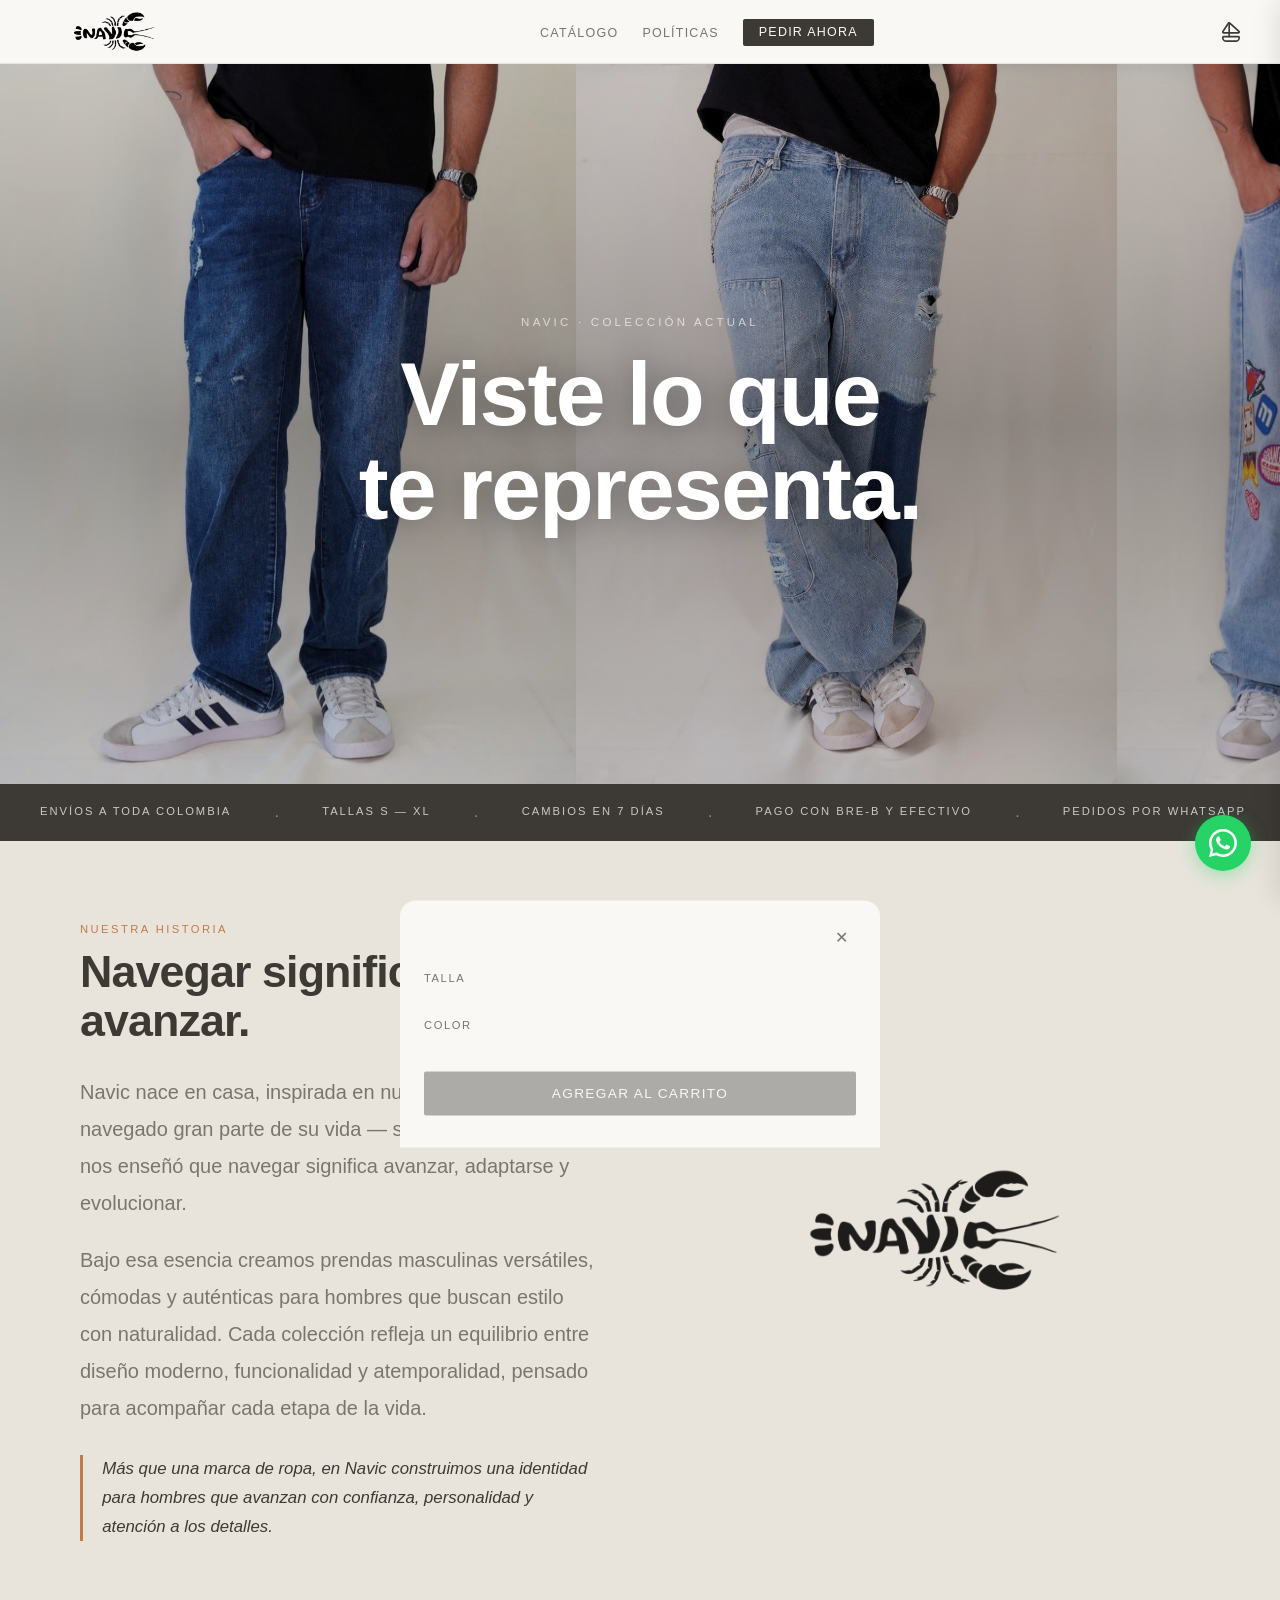
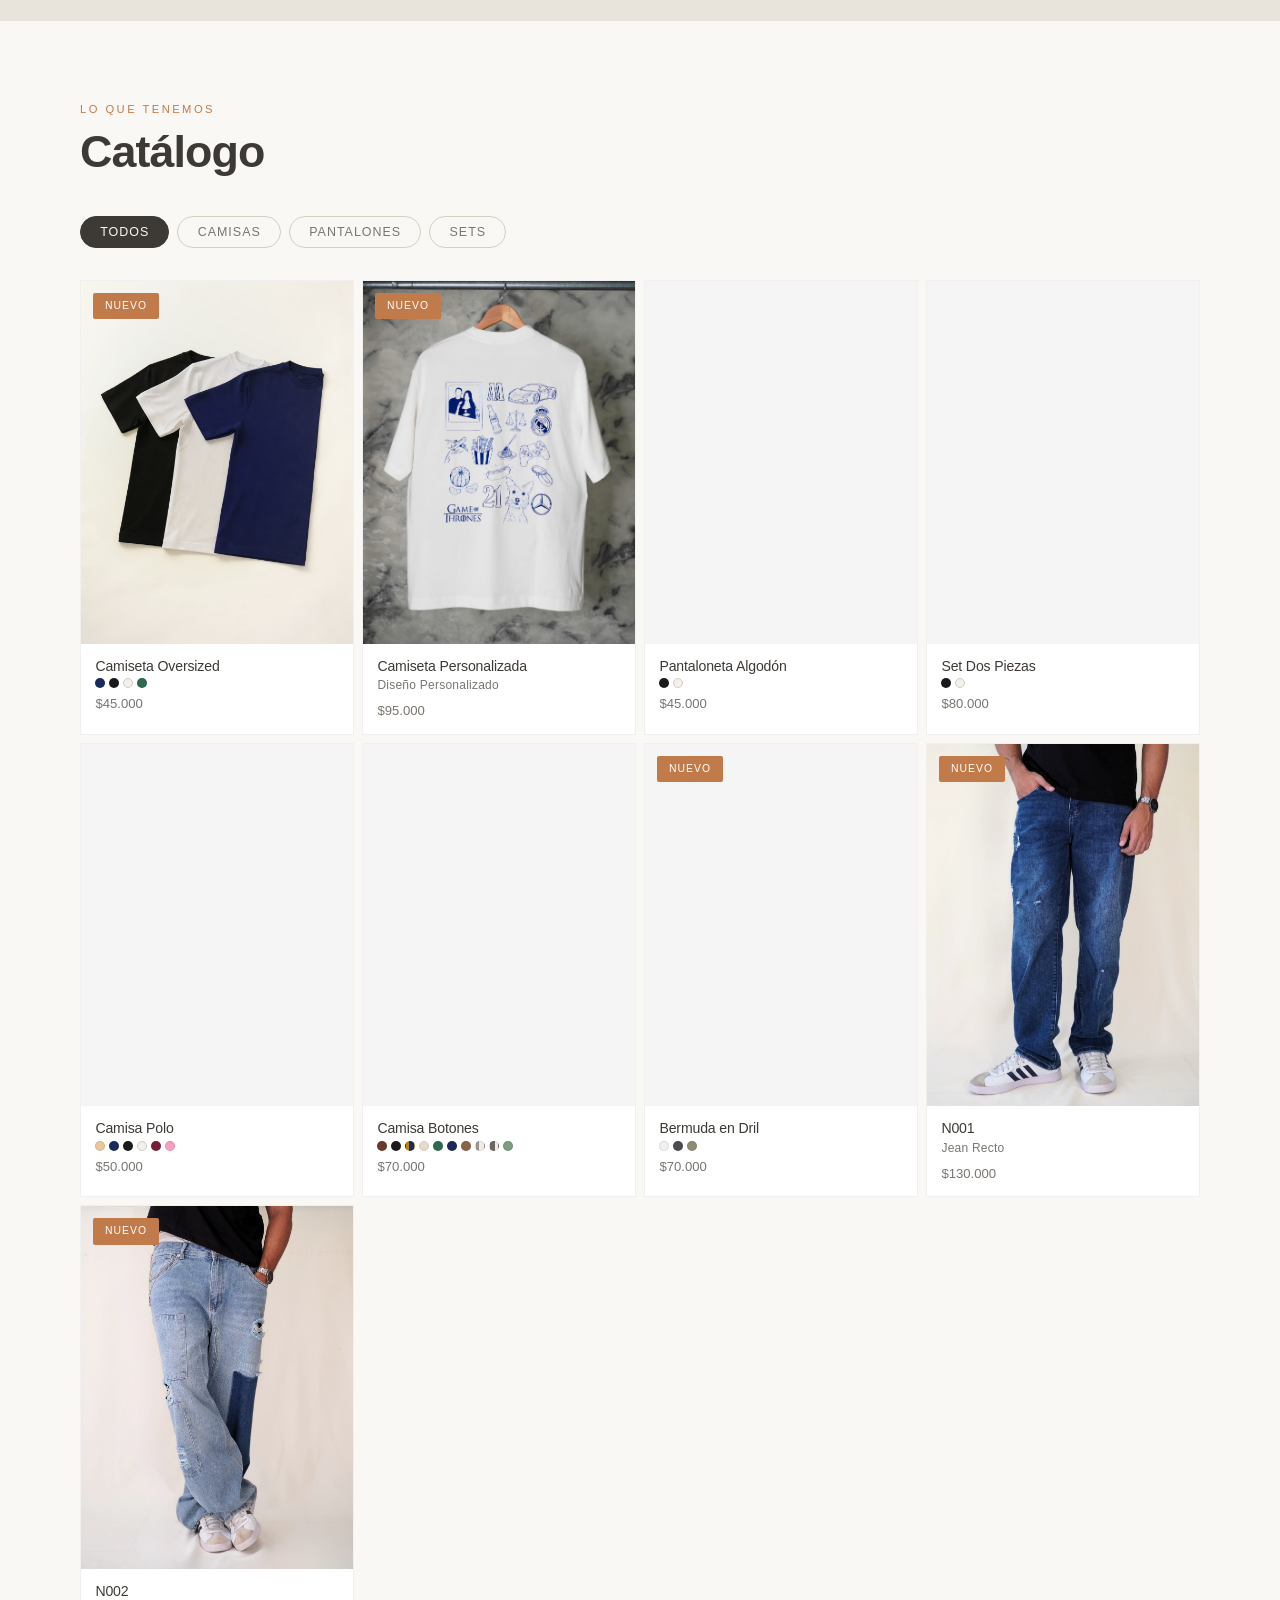
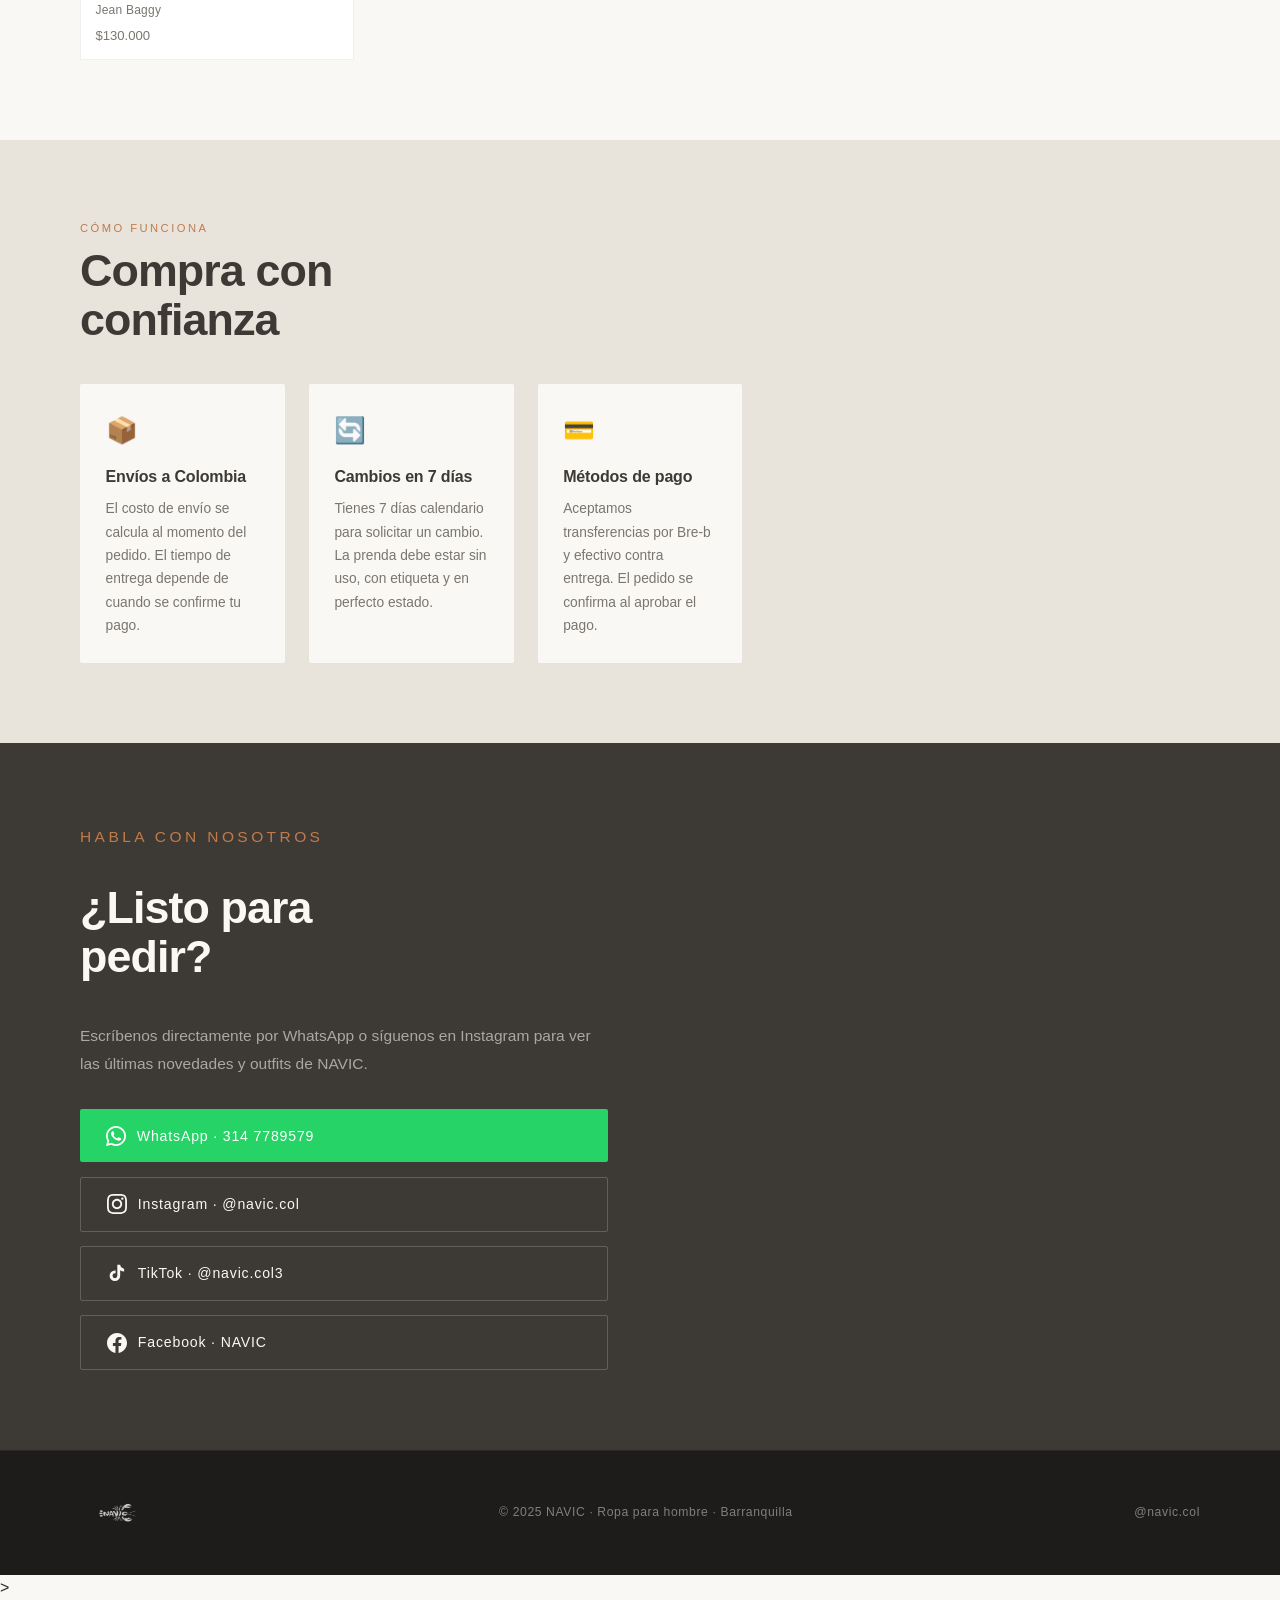
<file: index.html>
<!DOCTYPE html>
<html lang="es">
<!DOCTYPE html>
<html lang="es">
<head>
  <meta charset="UTF-8" />
  <meta name="viewport" content="width=device-width, initial-scale=1.0" />
  <meta name="description" content="NAVIC — Ropa para hombre. Camisetas, camisas, pantalonetas y más. Barranquilla, Colombia." />
  <title>NAVIC</title>
  <link rel="stylesheet" href="css/styles.css" />
</head>
<body>

<!-- NAV -->
<nav>
  <a href="#inicio" class="nav-logo">
    <img src="img/logob.png" alt="NAVIC" class="nav-logo-img">
  </a>
  <ul class="nav-links">
    <li><a href="#catalogo">Catálogo</a></li>
    <li><a href="#politicas">Políticas</a></li>
    <li><a href="#contacto" class="nav-cta">Pedir ahora</a></li>
  </ul>
  <div class="nav-right">
    <button class="cart-btn-open cart-icon-btn" aria-label="Ver carrito">
      <svg xmlns="http://www.w3.org/2000/svg" width="22" height="22" viewBox="0 0 24 24" fill="none" stroke="currentColor" stroke-width="1.8" stroke-linecap="round" stroke-linejoin="round"><path d="M10 2v15"/><path d="M7 22a4 4 0 0 1-4-4 1 1 0 0 1 1-1h16a1 1 0 0 1 1 1 4 4 0 0 1-4 4z"/><path d="M9.159 2.46a1 1 0 0 1 1.521-.193l9.977 8.98A1 1 0 0 1 20 13H4a1 1 0 0 1-.824-1.567z"/></svg>
      <span class="cart-badge" style="display:none;">0</span>
    </button>
    <button class="hamburger" id="hamburger" aria-label="Menú" aria-expanded="false">
      <span></span><span></span><span></span>
    </button>
  </div>
</nav>

<!-- Overlay oscuro detrás del drawer -->
<div class="drawer-overlay" id="drawerOverlay"></div>

<!-- Drawer lateral -->
<aside class="drawer" id="drawer" aria-label="Menú móvil">
  <div class="drawer-header">
    <img src="img/logob.png" alt="NAVIC" class="drawer-logo">
    <button class="drawer-close" id="drawerClose" aria-label="Cerrar menú">✕</button>
  </div>
  <nav class="drawer-nav">
    <a href="#catalogo">Catálogo</a>
    <a href="#politicas">Políticas de compra</a>
    <a href="#contacto">Contacto</a>
    <a href="https://wa.me/573147789579?text=Hola%2C%20NAVIC.%20%F0%9F%90%8B%20Estoy%20interesado%20en%20una%20prenda.%C2%BFPodr%C3%ADan%20darme%20informaci%C3%B3n%20sobre%20la%20disponibilidad%3F" target="_blank" rel="noopener">📱 WhatsApp</a>
    <a href="https://instagram.com/navic.col" target="_blank" rel="noopener">📸 @navic.col</a>
  </nav>
</aside>

<!-- Overlay carrito -->
<div class="cart-overlay" id="cartOverlay"></div>

<!-- Panel carrito -->
<aside class="cart-panel" id="cartPanel">
  <div class="cart-header">
    <span class="cart-title">Tu pedido <span class="cart-count">0</span></span>
    <button class="cart-close" id="cartClose" aria-label="Cerrar carrito">✕</button>
  </div>
  <div class="cart-items" id="cartItems"></div>
  <div class="cart-empty" id="cartEmpty">
    <svg xmlns="http://www.w3.org/2000/svg" width="48" height="48" fill="none" viewBox="0 0 24 24" stroke="currentColor" stroke-width="1.2" opacity=".3"><path stroke-linecap="round" stroke-linejoin="round" d="M6 2 3 6v14a2 2 0 0 0 2 2h14a2 2 0 0 0 2-2V6l-3-4z"/><line x1="3" y1="6" x2="21" y2="6" stroke-linecap="round"/><path stroke-linecap="round" stroke-linejoin="round" d="M16 10a4 4 0 0 1-8 0"/></svg>
    <p>Tu carrito está vacío</p>
  </div>
  <div class="cart-footer" id="cartFooter" style="display:none;">
    <a id="cartWhatsapp" class="btn-wapp-big" href="#">
      <svg xmlns="http://www.w3.org/2000/svg" viewBox="0 0 24 24" fill="currentColor" style="width:20px;height:20px;flex-shrink:0"><path d="M17.472 14.382c-.297-.149-1.758-.867-2.03-.967-.273-.099-.471-.148-.67.15-.197.297-.767.966-.94 1.164-.173.199-.347.223-.644.075-.297-.15-1.255-.463-2.39-1.475-.883-.788-1.48-1.761-1.653-2.059-.173-.297-.018-.458.13-.606.134-.133.298-.347.446-.52.149-.174.198-.298.298-.497.099-.198.05-.371-.025-.52-.075-.149-.669-1.612-.916-2.207-.242-.579-.487-.5-.669-.51-.173-.008-.371-.01-.57-.01-.198 0-.52.074-.792.372-.272.297-1.04 1.016-1.04 2.479 0 1.462 1.065 2.875 1.213 3.074.149.198 2.096 3.2 5.077 4.487.709.306 1.262.489 1.694.625.712.227 1.36.195 1.871.118.571-.085 1.758-.719 2.006-1.413.248-.694.248-1.289.173-1.413-.074-.124-.272-.198-.57-.347z"/><path d="M12 0C5.373 0 0 5.373 0 12c0 2.136.558 4.136 1.535 5.874L0 24l6.295-1.49A11.945 11.945 0 0 0 12 24c6.627 0 12-5.373 12-12S18.627 0 12 0zm0 21.818a9.791 9.791 0 0 1-5.031-1.384l-.361-.214-3.741.885.923-3.641-.235-.374A9.798 9.798 0 0 1 2.182 12c0-5.418 4.4-9.818 9.818-9.818s9.818 4.4 9.818 9.818-4.4 9.818-9.818 9.818z"/></svg>
      Enviar pedido por WhatsApp
    </a>
  </div>
</aside>

<!-- Overlay modal -->
<div class="modal-overlay" id="modalOverlay"></div>

<!-- Modal selección talla y color -->
<div class="product-modal" id="productModal">
  <div class="modal-header">
    <h3 class="modal-name" id="modalName"></h3>
    <button class="modal-close" id="modalClose" aria-label="Cerrar">✕</button>
  </div>
  <p class="modal-price" id="modalPrice"></p>
  <div class="modal-section">
    <p class="modal-label">Talla</p>
    <div class="size-options" id="modalSizes"></div>
  </div>
  <div class="modal-section">
    <p class="modal-label">Color</p>
    <div class="color-options" id="modalColors"></div>
  </div>
  <button class="modal-add-btn" id="modalAddBtn" disabled>
    Agregar al carrito
  </button>
</div>

<!-- Feedback toast -->
<div class="cart-feedback" id="cartFeedback">✓ Producto agregado al carrito</div>


<!-- ── HERO CAROUSEL ── -->
<section class="hero-carousel" id="inicio">
  <div class="carousel-track">
    <img src="img/jeans/recto/recto.jpg" alt="Jean Recto NAVIC" loading="eager">
    <img src="img/jeans/baggy/baggy.jpg" alt="Jean Baggy NAVIC" loading="lazy">
    <img src="img/jeans/parches1/parches1-1.jpg" alt="Jean Baggy con Parches NAVIC" loading="lazy">
    <img src="img/jeans/parches2/parches2-1.jpg" alt="Jean Baggy con Parches 2 NAVIC" loading="lazy">
    <!-- duplicados para scroll infinito -->
    <img src="img/jeans/recto/recto.jpg" alt="" aria-hidden="true" loading="lazy">
    <img src="img/jeans/baggy/baggy.jpg" alt="" aria-hidden="true" loading="lazy">
    <img src="img/jeans/parches1/parches1-1.jpg" alt="" aria-hidden="true" loading="lazy">
    <img src="img/jeans/parches2/parches2-1.jpg" alt="" aria-hidden="true" loading="lazy">
  </div>

  <!-- Overlay con frase -->
  <div class="carousel-overlay">
    <p class="carousel-label">NAVIC · Colección actual</p>
    <h1 class="carousel-phrase">Viste lo que<br/>te representa.</h1>
  </div>
</section>


<!-- ── STRIP ── -->
<div class="strip" aria-hidden="true">
  <div class="strip-track">
    <span class="strip-item">Envíos a toda Colombia</span><span class="strip-dot">·</span>
    <span class="strip-item">Tallas S — XL</span><span class="strip-dot">·</span>
    <span class="strip-item">Cambios en 7 días</span><span class="strip-dot">·</span>
    <span class="strip-item">Pago con Bre-b y efectivo</span><span class="strip-dot">·</span>
    <span class="strip-item">Pedidos por WhatsApp</span><span class="strip-dot">·</span>
    <span class="strip-item">@navic.col en Instagram</span><span class="strip-dot">·</span>
    <span class="strip-item">Envíos a toda Colombia</span><span class="strip-dot">·</span>
    <span class="strip-item">Tallas S — XL</span><span class="strip-dot">·</span>
    <span class="strip-item">Cambios en 7 días</span><span class="strip-dot">·</span>
    <span class="strip-item">Pago con Bre-b y efectivo</span><span class="strip-dot">·</span>
    <span class="strip-item">Pedidos por WhatsApp</span><span class="strip-dot">·</span>
    <span class="strip-item">@navic.col en Instagram</span><span class="strip-dot">·</span>
  </div>
</div>

<!-- ── SOBRE NOSOTROS ── -->
<section class="section about-section" id="nosotros">
  <div class="about-grid">

    <div class="about-text fade-up">
      <p class="section-label">Nuestra historia</p>
      <h2 class="section-title about-title">Navegar significa<br/>avanzar.</h2>
      <p class="about-body">
        Navic nace en casa, inspirada en nuestro padre que ha navegado gran parte de su vida — su conexión con el mar nos enseñó que navegar significa avanzar, adaptarse y evolucionar.
      </p>
      <p class="about-body">
        Bajo esa esencia creamos prendas masculinas versátiles, cómodas y auténticas para hombres que buscan estilo con naturalidad. Cada colección refleja un equilibrio entre diseño moderno, funcionalidad y atemporalidad, pensado para acompañar cada etapa de la vida.
      </p>
      <p class="about-quote">
        Más que una marca de ropa, en Navic construimos una identidad para hombres que avanzan con confianza, personalidad y atención a los detalles.
      </p>
    </div>

    <!-- Logo a la derecha -->
    <div class="about-logo fade-up">
      <img src="img/logob.png" alt="NAVIC" class="about-logo-img">
    </div>

  </div>
</section>

<!-- ── CATÁLOGO ── -->
<section class="section" id="catalogo">
  <p class="section-label">Lo que tenemos</p>
  <h2 class="section-title">Catálogo</h2>

  <div class="catalog-filters fade-up">
    <button class="filter-btn active" data-filter="all">Todos</button>
    <button class="filter-btn" data-filter="camisas">Camisas</button>
    <button class="filter-btn" data-filter="pantalones">Pantalones</button>
    <button class="filter-btn" data-filter="sets">Sets</button>
  </div>

  <div class="products-grid">

    <!-- Camiseta Oversized -->
    <article class="product-card fade-up" data-category="camisas"
      data-name="Camiseta Oversized"
      data-price="$45.000"
      data-sizes="S,M,L,XL"
      data-colors='[{"name":"Azul oscuro","hex":"#1a2a5e"},{"name":"Negro","hex":"#1a1a1a"},{"name":"Marfil","hex":"#f5f0e8"},{"name":"Verde","hex":"#2d6a4f"}]'
      data-images='["img/camisas/camisas3.jpg","img/camisas/camisetaazulmodel.jpg","img/camisas/Camisas2.jpg","img/camisas/Camisaverde.jpg","img/camisas/camisetaverdemodelo.jpg","img/camisas/Camisaverde2.jpg"]'>
      <div class="product-image">
        <img src="img/camisas/camisas3.jpg" alt="Camiseta Oversized NAVIC" loading="lazy">
        <span class="product-badge badge-new">Nuevo</span>
      </div>
      <div class="product-info">
        <div>
          <div class="product-name">Camiseta Oversized</div>
          <div class="product-colors">
            <span class="color-dot" style="background:#1a2a5e;" title="Azul oscuro"></span>
            <span class="color-dot" style="background:#1a1a1a;" title="Negro"></span>
            <span class="color-dot" style="background:#f5f0e8;border-color:#ccc;" title="Marfil"></span>
            <span class="color-dot" style="background:#2d6a4f;" title="Verde"></span>
          </div>
        </div>
        <div class="product-price">$45.000</div>
      </div>
      <button class="add-to-cart-btn mobile-add-btn">+ Agregar al carrito</button>
    </article>


    <!-- Camiseta Personalizada -->
          <article class="product-card fade-up" data-category="camisas" data-type="jeans"
        data-name="Camiseta Personalizada"
        data-price="$95.000"
        data-sizes="S,M,L,XL"
        data-colors='[]'
        data-images='["img/personalizada/personalizada.jpeg","img/personalizada/personalizada2.jpeg","img/personalizada/personalizada3.jpeg","img/personalizada/personalizada4.jpeg"]'>
        <div class="product-image">
          <img src="img/personalizada/personalizada.jpeg" alt="Camiseta Personalizada NAVIC" loading="lazy">
          <span class="product-badge badge-new">Nuevo</span>
        </div>
        <div class="product-info">
          <div>
            <div class="product-name">Camiseta Personalizada</div>
            <div class="product-subtitle">Diseño Personalizado</div>
          </div>
          <div class="product-price">$95.000</div>
        </div>
        <button class="add-to-cart-btn mobile-add-btn">+ Agregar al carrito</button>
      </article>


    <!-- Pantaloneta Algodón -->
    <article class="product-card fade-up" data-category="pantalones"
      data-name="Pantaloneta Algodón"
      data-price="$45.000"
      data-sizes="S,M,L,XL"
      data-colors='[{"name":"Negro","hex":"#1a1a1a"},{"name":"Marfil","hex":"#f5f0e8"}]'
      data-images='["img/pantalonetas/pantalonetas3.jpg","img/pantalonetas/pantalonetas1.jpg","img/pantalonetas/pantalonetas2.jpg","img/pantalonetas/Detalle 1.jpg","img/pantalonetas/Detalle 2.jpg"]'>
      <div class="product-image">
        <img src="img/pantalonetas/pantalonetas3.jpg" alt="Pantaloneta Algodón NAVIC" loading="lazy">
      </div>
      <div class="product-info">
        <div>
          <div class="product-name">Pantaloneta Algodón</div>
          <div class="product-colors">
            <span class="color-dot" style="background:#1a1a1a;" title="Negro"></span>
            <span class="color-dot" style="background:#f5f0e8;border-color:#ccc;" title="Marfil"></span>
          </div>
        </div>
        <div class="product-price">$45.000</div>
      </div>
      <button class="add-to-cart-btn mobile-add-btn">+ Agregar al carrito</button>
    </article>

    <!-- Set Dos Piezas -->
    <article class="product-card fade-up" data-category="sets"
      data-name="Set Dos Piezas"
      data-price="$80.000"
      data-sizes="S,M,L,XL"
      data-colors='[{"name":"Negro","hex":"#1a1a1a"},{"name":"Marfil","hex":"#f5f0e8"}]'
      data-images='["img/sets/Set negro.jpg","img/sets/Set blanco 1.jpg","img/sets/Set blanco 2.jpg"]'>
      <div class="product-image">
        <img src="img/sets/Set negro.jpg" alt="Set Dos Piezas NAVIC" loading="lazy">
      </div>
      <div class="product-info">
        <div>
          <div class="product-name">Set Dos Piezas</div>
          <div class="product-colors">
            <span class="color-dot" style="background:#1a1a1a;" title="Negro"></span>
            <span class="color-dot" style="background:#f5f0e8;border-color:#ccc;" title="Marfil"></span>
          </div>
        </div>
        <div class="product-price">$80.000</div>
      </div>
      <button class="add-to-cart-btn mobile-add-btn">+ Agregar al carrito</button>
    </article>

    <!-- Camisa Polo -->
    <article class="product-card fade-up" data-category="camisas"
      data-name="Camisa Polo"
      data-price="$50.000"
      data-sizes="S,M,L,XL"
      data-colors='[{"name":"Beige","hex":"#e8c89a"},{"name":"Azul oscuro","hex":"#1a2a5e"},{"name":"Negro","hex":"#1a1a1a"},{"name":"Marfil","hex":"#f5f0e8"},{"name":"Vinotinto","hex":"#7a1c3a"},{"name":"Rosa","hex":"#f6a0bb"}]'
      data-images='["img/polo/polos4.jpg","img/polo/polos1.jpg","img/polo/polos2.jpg"]'>
      <div class="product-image">
        <img src="img/polo/polos4.jpg" alt="Camisa Polo NAVIC" loading="lazy">
      </div>
      <div class="product-info">
        <div>
          <div class="product-name">Camisa Polo</div>
          <div class="product-colors">
            <span class="color-dot" style="background:#e8c89a;" title="Beige"></span>
            <span class="color-dot" style="background:#1a2a5e;" title="Azul oscuro"></span>
            <span class="color-dot" style="background:#1a1a1a;" title="Negro"></span>
            <span class="color-dot" style="background:#f5f0e8;border-color:#ccc;" title="Marfil"></span>
            <span class="color-dot" style="background:#7a1c3a;" title="Vinotinto"></span>
            <span class="color-dot" style="background:#f6a0bb;" title="Rosa"></span>

          </div>
        </div>
        <div class="product-price">$50.000</div>
      </div>
      <button class="add-to-cart-btn mobile-add-btn">+ Agregar al carrito</button>
    </article>

    <!-- Camisa Botones -->
<article class="product-card fade-up" data-category="camisas"
  data-name="Camisa Botones"
  data-price="$70.000"
  data-sizes="S,M,L,XL"
  data-colors='[{"name":"Café","hex":"#8B6347"},{"name":"Negro","hex":"#1a1a1a"},{"name":"Rayas finas","hex":"#d4cfc8"},{"name":"Rayas gruesas","hex":"#b0aba3"},{"name":"Hueso","hex":"#e8dcc8"},{"name":"Verde salvia","hex":"#7a9e7e"},{"name":"Azul rayas","hex":"#1a2a5e"}]'
  data-images='["img/cuello/camisascuellocolecc.jpg","img/cuello/camisascuello2.jpg","img/cuello/camisascuello3.jpg","img/cuello/individual camisahueso.jpg","img/cuello/individual camisamarron2.jpg","img/cuello/individual camisaVerde.jpg","img/cuello/individual camisarayas.jpg","img/cuello/individual camisaazul.jpg","img/cuello/camisascuello4.jpg"]'>
  <div class="product-image">
    <img src="img/cuello/camisascuellocolecc.jpg" alt="Camisa Botones NAVIC" loading="lazy">
  </div>
  <div class="product-info">
    <div>
      <div class="product-name">Camisa Botones</div>
      <div class="product-colors">
        <!-- Colores originales -->
        <span class="color-dot" style="background:#6b3a2a;" title="Café oscuro"></span>
        <span class="color-dot" style="background:#1a1a1a;" title="Negro"></span>
        <span class="color-dot" style="background:repeating-linear-gradient(90deg,#b8860b 0,#b8860b 3px,#1a2a5e 3px,#1a2a5e 8px);" title="Rayas original"></span>
        <span class="color-dot" style="background:#e8dcc8;border-color:#ccc;" title="Hueso"></span>
        <span class="color-dot" style="background:#2d6a4f;" title="Verde"></span>
        <span class="color-dot" style="background:#1a2a5e;" title="Azul"></span>
        <!-- Colores nuevos -->
        <span class="color-dot" style="background:#8B6347;" title="Café topo"></span>
        <span class="color-dot" style="background:repeating-linear-gradient(90deg,#9a9590 0,#9a9590 3px,#f0ece8 3px,#f0ece8 8px);" title="Rayas finas"></span>
        <span class="color-dot" style="background:repeating-linear-gradient(90deg,#6b6760 0,#6b6760 5px,#f0ece8 5px,#f0ece8 9px);" title="Rayas gruesas"></span>
        <span class="color-dot" style="background:#7a9e7e;" title="Verde salvia"></span>
      </div>
    </div>
    <div class="product-price">$70.000</div>
  </div>
  <button class="add-to-cart-btn mobile-add-btn">+ Agregar al carrito</button>
</article>

    <!-- Bermuda en Dril -->
    <article class="product-card fade-up" data-category="pantalones"
      data-name="Bermuda en Dril"
      data-price="$70.000"
      data-sizes="30,32,34,36"
      data-colors='[{"name":"Blanco","hex":"#F0F0F0"},{"name":"Gris","hex":"#4C4B50"},{"name":"Verde Oliva","hex":"#908C73"}]'
      data-images='["img/drill/bermudadrill.jpeg","img/drill/bermudadrill3.jpeg","img/drill/bermudadrill4.jpeg","img/drill/bermudadrill5.jpeg"]'>
      <div class="product-image">
        <img src="img/drill/bermudadrill.jpeg" alt="Bermuda en Dril NAVIC" loading="lazy">
        <span class="product-badge badge-new">Nuevo</span>
      </div>
      <div class="product-info">
        <div>
          <div class="product-name">Bermuda en Dril</div>
          <div class="product-colors">
            <span class="color-dot" style="background:#F0F0F0;" title="Blanco"></span>
            <span class="color-dot" style="background:#4C4B50;" title="Gris"></span>
            <span class="color-dot" style="background:#908C73;" title="Verde Oliva"></span>
          </div>
        </div>
        <div class="product-price">$70.000</div>
      </div>
      <button class="add-to-cart-btn mobile-add-btn">+ Agregar al carrito</button>
    </article>

    <!-- Jean Recto -->
    <article class="product-card fade-up" data-category="pantalones" data-type="jeans"
      data-name="N001"
      data-price="$130.000"
      data-sizes="30,32,34"
      data-colors='[]'
      data-images='["img/jeans/recto/recto.jpg","img/jeans/recto/recto2.jpg","img/jeans/recto/recto3.jpg","img/jeans/recto/recto4.jpg"]'>
      <div class="product-image">
        <img src="img/jeans/recto/recto.jpg" alt="N001 NAVIC" loading="lazy">
        <span class="product-badge badge-new">Nuevo</span>
      </div>
      <div class="product-info">
        <div>
          <div class="product-name">N001</div>
          <div class="product-subtitle">Jean Recto</div>
        </div>
        <div class="product-price">$130.000</div>
      </div>
      <button class="add-to-cart-btn mobile-add-btn">+ Agregar al carrito</button>
    </article>

    <!-- Jean Baggy -->
    <article class="product-card fade-up" data-category="pantalones" data-type="jeans"
      data-name="N002"
      data-price="$130.000"
      data-sizes="30,32,34"
      data-colors='[]'
      data-images='["img/jeans/baggy/baggy.jpg","img/jeans/baggy/baggy2.jpg","img/jeans/baggy/baggy3.jpg","img/jeans/baggy/baggy4.jpg"]'>
      <div class="product-image">
        <img src="img/jeans/baggy/baggy.jpg" alt="N002 NAVIC" loading="lazy">
        <span class="product-badge badge-new">Nuevo</span>
      </div>
      <div class="product-info">
        <div>
          <div class="product-name">N002</div>
          <div class="product-subtitle">Jean Baggy</div>
        </div>
        <div class="product-price">$130.000</div>
      </div>
      <button class="add-to-cart-btn mobile-add-btn">+ Agregar al carrito</button>
    </article>

    <!-- Jean Baggy con Parches -->
    <article class="product-card fade-up" data-category="pantalones" data-type="jeans"
      data-name="N004"
      data-price="$150.000"
      data-sizes="30,32,34"
      data-colors='[]'
      data-images='["img/jeans/parches1/parches1-1.jpg","img/jeans/parches1/parches1-2.jpg","img/jeans/parches1/parches1-3.jpg","img/jeans/parches1/parches1-4.jpg"]'>
      <div class="product-image">
        <img src="img/jeans/parches1/parches1-1.jpg" alt="N004 NAVIC" loading="lazy">
        <span class="product-badge badge-new">Nuevo</span>
      </div>
      <div class="product-info">
        <div>
          <div class="product-name">N004</div>
          <div class="product-subtitle">Jean Baggy con Parches</div>
        </div>
        <div class="product-price">$150.000</div>
      </div>
      <button class="add-to-cart-btn mobile-add-btn">+ Agregar al carrito</button>
    </article>

    <!-- Jean Baggy con Parches 2 -->
    <article class="product-card fade-up" data-category="pantalones" data-type="jeans"
      data-name="N003"
      data-price="$150.000"
      data-sizes="30,32,34"
      data-colors='[]'
      data-images='["img/jeans/parches2/parches2-1.jpg","img/jeans/parches2/parches2-2.jpg","img/jeans/parches2/parches2-3.jpg","img/jeans/parches2/parches2-4.jpg"]'>
      <div class="product-image">
        <img src="img/jeans/parches2/parches2-1.jpg" alt="N003 NAVIC" loading="lazy">
        <span class="product-badge badge-new">Nuevo</span>
      </div>
      <div class="product-info">
        <div>
          <div class="product-name">N003</div>
          <div class="product-subtitle">Jean Baggy con Parches</div>
        </div>
        <div class="product-price">$150.000</div>
      </div>
      <button class="add-to-cart-btn mobile-add-btn">+ Agregar al carrito</button>
    </article>

  </div>
</section>


<!-- ── POLÍTICAS ── -->
<section class="section" id="politicas">
  <p class="section-label">Cómo funciona</p>
  <h2 class="section-title">Compra con<br/>confianza</h2>
  <div class="policies-grid">
    <div class="policy-card fade-up">
      <div class="policy-icon">📦</div>
      <div class="policy-title">Envíos a Colombia</div>
      <p class="policy-text">El costo de envío se calcula al momento del pedido. El tiempo de entrega depende de cuando se confirme tu pago.</p>
    </div>
    <div class="policy-card fade-up">
      <div class="policy-icon">🔄</div>
      <div class="policy-title">Cambios en 7 días</div>
      <p class="policy-text">Tienes 7 días calendario para solicitar un cambio. La prenda debe estar sin uso, con etiqueta y en perfecto estado.</p>
    </div>
    <div class="policy-card fade-up">
      <div class="policy-icon">💳</div>
      <div class="policy-title">Métodos de pago</div>
      <p class="policy-text">Aceptamos transferencias por Bre-b y efectivo contra entrega. El pedido se confirma al aprobar el pago.</p>
    </div>
    <div class="policy-card fade-up">
      <div class="policy-icon">🔒</div>
      <div class="policy-title">Datos seguros</div>
      <p class="policy-text">Tu información personal se usa solo para gestionar tu pedido y no se comparte con terceros.</p>
    </div>
  </div>
</section>


<!-- ── CONTACTO ── -->
<section class="section" id="contacto">
  <div class="contact-grid">

    <div class="contact-text">
      <p class="section-label">Habla con nosotros</p>
      <h2 class="section-title">¿Listo para<br/>pedir?</h2>
      <p>Escríbenos directamente por WhatsApp o síguenos en Instagram para ver las últimas novedades y outfits de NAVIC.</p>
      <div class="contact-buttons">
        <a href="https://wa.me/573147789579?text=Hola%20NAVIC!%20%F0%9F%A6%90%20Quiero%20hacer%20un%20pedido" target="_blank" rel="noopener" class="btn-wapp-big">
          <svg xmlns="http://www.w3.org/2000/svg" viewBox="0 0 24 24" fill="currentColor"><path d="M17.472 14.382c-.297-.149-1.758-.867-2.03-.967-.273-.099-.471-.148-.67.15-.197.297-.767.966-.94 1.164-.173.199-.347.223-.644.075-.297-.15-1.255-.463-2.39-1.475-.883-.788-1.48-1.761-1.653-2.059-.173-.297-.018-.458.13-.606.134-.133.298-.347.446-.52.149-.174.198-.298.298-.497.099-.198.05-.371-.025-.52-.075-.149-.669-1.612-.916-2.207-.242-.579-.487-.5-.669-.51-.173-.008-.371-.01-.57-.01-.198 0-.52.074-.792.372-.272.297-1.04 1.016-1.04 2.479 0 1.462 1.065 2.875 1.213 3.074.149.198 2.096 3.2 5.077 4.487.709.306 1.262.489 1.694.625.712.227 1.36.195 1.871.118.571-.085 1.758-.719 2.006-1.413.248-.694.248-1.289.173-1.413-.074-.124-.272-.198-.57-.347z"/><path d="M12 0C5.373 0 0 5.373 0 12c0 2.136.558 4.136 1.535 5.874L0 24l6.295-1.49A11.945 11.945 0 0 0 12 24c6.627 0 12-5.373 12-12S18.627 0 12 0zm0 21.818a9.791 9.791 0 0 1-5.031-1.384l-.361-.214-3.741.885.923-3.641-.235-.374A9.798 9.798 0 0 1 2.182 12c0-5.418 4.4-9.818 9.818-9.818s9.818 4.4 9.818 9.818-4.4 9.818-9.818 9.818z"/></svg>
          WhatsApp · 314 7789579
        </a>
        <a href="https://instagram.com/navic.col" target="_blank" rel="noopener" class="btn-ig">
          <svg xmlns="http://www.w3.org/2000/svg" viewBox="0 0 24 24" fill="currentColor"><path d="M12 2.163c3.204 0 3.584.012 4.85.07 3.252.148 4.771 1.691 4.919 4.919.058 1.265.069 1.645.069 4.849 0 3.205-.012 3.584-.069 4.849-.149 3.225-1.664 4.771-4.919 4.919-1.266.058-1.644.07-4.85.07-3.204 0-3.584-.012-4.849-.07-3.26-.149-4.771-1.699-4.919-4.92-.058-1.265-.07-1.644-.07-4.849 0-3.204.013-3.583.07-4.849.149-3.227 1.664-4.771 4.919-4.919 1.266-.057 1.645-.069 4.849-.069zm0-2.163c-3.259 0-3.667.014-4.947.072-4.358.2-6.78 2.618-6.98 6.98-.059 1.281-.073 1.689-.073 4.948 0 3.259.014 3.668.072 4.948.2 4.358 2.618 6.78 6.98 6.98 1.281.058 1.689.072 4.948.072 3.259 0 3.668-.014 4.948-.072 4.354-.2 6.782-2.618 6.979-6.98.059-1.28.073-1.689.073-4.948 0-3.259-.014-3.667-.072-4.947-.196-4.354-2.617-6.78-6.979-6.98-1.281-.059-1.69-.073-4.949-.073zm0 5.838c-3.403 0-6.162 2.759-6.162 6.162s2.759 6.163 6.162 6.163 6.162-2.759 6.162-6.163c0-3.403-2.759-6.162-6.162-6.162zm0 10.162c-2.209 0-4-1.79-4-4 0-2.209 1.791-4 4-4s4 1.791 4 4c0 2.21-1.791 4-4 4zm6.406-11.845c-.796 0-1.441.645-1.441 1.44s.645 1.44 1.441 1.44c.795 0 1.439-.645 1.439-1.44s-.644-1.44-1.439-1.44z"/></svg>
          Instagram · @navic.col
        </a>
        <a href="https://www.tiktok.com/@navic.col3" target="_blank" rel="noopener" class="btn-ig">
          <svg xmlns="http://www.w3.org/2000/svg" viewBox="0 0 24 24" fill="currentColor"><path d="M19.59 6.69a4.83 4.83 0 0 1-3.77-4.25V2h-3.45v13.67a2.89 2.89 0 0 1-2.88 2.5 2.89 2.89 0 0 1-2.89-2.89 2.89 2.89 0 0 1 2.89-2.89c.28 0 .54.04.79.1V9.01a6.33 6.33 0 0 0-.79-.05 6.34 6.34 0 0 0-6.34 6.34 6.34 6.34 0 0 0 6.34 6.34 6.34 6.34 0 0 0 6.33-6.34V8.69a8.18 8.18 0 0 0 4.78 1.52V6.75a4.85 4.85 0 0 1-1.01-.06z"/></svg>
          TikTok · @navic.col3
        </a>
        <a href="https://www.facebook.com/share/19HfVi28CB/" target="_blank" rel="noopener" class="btn-ig">
          <svg xmlns="http://www.w3.org/2000/svg" viewBox="0 0 24 24" fill="currentColor"><path d="M24 12.073c0-6.627-5.373-12-12-12s-12 5.373-12 12c0 5.99 4.388 10.954 10.125 11.854v-8.385H7.078v-3.47h3.047V9.43c0-3.007 1.792-4.669 4.533-4.669 1.312 0 2.686.235 2.686.235v2.953H15.83c-1.491 0-1.956.925-1.956 1.874v2.25h3.328l-.532 3.47h-2.796v8.385C19.612 23.027 24 18.062 24 12.073z"/></svg>
          Facebook · NAVIC
        </a>
      </div>
    </div>

    <!-- FAQ dentro del grid -->
    <div class="faq-block fade-up">
      <p class="faq-title">Preguntas frecuentes</p>

      <div class="faq-item">
        <button class="faq-btn" aria-expanded="false">
          <span>💳 ¿Cómo puedo pagar mi pedido?</span>
          <span class="faq-icon">+</span>
        </button>
        <div class="faq-answer">
          <p>Aceptamos transferencias por <strong>Bre-b</strong> y pago en <strong>efectivo contra entrega</strong>. Tu pedido se confirma una vez aprobado el pago.</p>
        </div>
      </div>

      <div class="faq-item">
        <button class="faq-btn" aria-expanded="false">
          <span>📦 ¿Hacen envíos a toda Colombia?</span>
          <span class="faq-icon">+</span>
        </button>
        <div class="faq-answer">
          <p>Sí, enviamos a toda Colombia. El costo y tiempo de envío se calculan al momento de confirmar tu pedido según tu ciudad.</p>
        </div>
      </div>

      <div class="faq-item">
        <button class="faq-btn" aria-expanded="false">
          <span>🔄 ¿Puedo cambiar una prenda?</span>
          <span class="faq-icon">+</span>
        </button>
        <div class="faq-answer">
          <p>Tienes <strong>7 días calendario</strong> desde que recibes tu pedido para solicitar un cambio. La prenda debe estar sin uso, con etiqueta y en perfecto estado.</p>
        </div>
      </div>

      <div class="faq-item">
        <button class="faq-btn" aria-expanded="false">
          <span>📍 ¿Dónde están ubicados?</span>
          <span class="faq-icon">+</span>
        </button>
        <div class="faq-answer">
          <p>Somos de <strong>Barranquilla, Colombia</strong>. Manejamos ventas y envíos a través de WhatsApp e Instagram.</p>
        </div>
      </div>

      <div class="faq-item">
        <button class="faq-btn" aria-expanded="false">
          <span>📱 ¿Cómo hago un pedido?</span>
          <span class="faq-icon">+</span>
        </button>
        <div class="faq-answer">
          <p>Agrega los productos al carrito, elige talla y color, y envía tu pedido directo por <strong>WhatsApp</strong>. Te respondemos en el menor tiempo posible.</p>
        </div>
      </div>
  </div>
</section>


<!-- ── FOOTER ── -->
<footer>
  <img src="img/logow.png" alt="NAVIC" class="footer-logo-img">
  <span>© 2025 NAVIC · Ropa para hombre · Barranquilla</span>
  <span>@navic.col</span>
</footer>


<!-- ── FLOATING WHATSAPP ── -->
<a href="https://wa.me/573147789579?text=Hola%2C%20NAVIC.%20%F0%9F%90%8B%20Estoy%20interesado%20en%20una%20prenda.%C2%BFPodr%C3%ADan%20darme%20informaci%C3%B3n%20sobre%20la%20disponibilidad.%3F"
   class="float-wapp" target="_blank" rel="noopener" aria-label="Contactar por WhatsApp">
  <svg xmlns="http://www.w3.org/2000/svg" viewBox="0 0 24 24" fill="#fff" aria-hidden="true">
    <path d="M17.472 14.382c-.297-.149-1.758-.867-2.03-.967-.273-.099-.471-.148-.67.15-.197.297-.767.966-.94 1.164-.173.199-.347.223-.644.075-.297-.15-1.255-.463-2.39-1.475-.883-.788-1.48-1.761-1.653-2.059-.173-.297-.018-.458.13-.606.134-.133.298-.347.446-.52.149-.174.198-.298.298-.497.099-.198.05-.371-.025-.52-.075-.149-.669-1.612-.916-2.207-.242-.579-.487-.5-.669-.51-.173-.008-.371-.01-.57-.01-.198 0-.52.074-.792.372-.272.297-1.04 1.016-1.04 2.479 0 1.462 1.065 2.875 1.213 3.074.149.198 2.096 3.2 5.077 4.487.709.306 1.262.489 1.694.625.712.227 1.36.195 1.871.118.571-.085 1.758-.719 2.006-1.413.248-.694.248-1.289.173-1.413-.074-.124-.272-.198-.57-.347z"/>
    <path d="M12 0C5.373 0 0 5.373 0 12c0 2.136.558 4.136 1.535 5.874L0 24l6.295-1.49A11.945 11.945 0 0 0 12 24c6.627 0 12-5.373 12-12S18.627 0 12 0zm0 21.818a9.791 9.791 0 0 1-5.031-1.384l-.361-.214-3.741.885.923-3.641-.235-.374A9.798 9.798 0 0 1 2.182 12c0-5.418 4.4-9.818 9.818-9.818s9.818 4.4 9.818 9.818-4.4 9.818-9.818 9.818z"/>
  </svg>
</a>

<script src="js/main.js"></script>
</body>
</html>>
</file>
<file: css/styles.css>
/* ── RESET & ROOT ── */
*, *::before, *::after { box-sizing: border-box; margin: 0; padding: 0; }

:root {
  --off-white:   #FAF8F5;
  --sand:        #E8E4DC;
  --sand-dark:   #D5CFC4;
  --khaki:       #8B7355;
  --terracotta:  #C17B4A;
  --brown-dark:  #3D3935;
  --brown-text:  #2A2623;
  --muted:       #7A756F;
  --wapp:        #25D366;
  --nav-h:       64px;
  --font:        'Helvetica Neue', Helvetica, Arial, sans-serif;
}

html { scroll-behavior: smooth; }

body {
  background: var(--off-white);
  color: var(--brown-text);
  font-family: var(--font);
  font-weight: 400;
  line-height: 1.6;
  overflow-x: hidden;
}

/* ── NAV ── */
nav {
  position: fixed;
  top: 0; left: 0; right: 0;
  z-index: 200;
  height: var(--nav-h);
  display: flex;
  align-items: center;
  justify-content: space-between;
  padding: 0 2rem;
  background: rgba(250, 248, 245, 0.92);
  backdrop-filter: blur(14px);
  border-bottom: 1px solid var(--sand);
  gap: 1rem;
}

.nav-logo {
  display: flex;
  align-items: center;
  text-decoration: none;
  flex-shrink: 0;
}

.nav-logo-img {
  height: 130px;
  width: auto;
  display: block;
}

.nav-links {
  display: flex;
  gap: 1.5rem;
  list-style: none;
  flex-shrink: 0;
}

.nav-links a {
  font-size: 0.78rem;
  letter-spacing: 0.1em;
  text-transform: uppercase;
  color: var(--muted);
  text-decoration: none;
  transition: color 0.2s;
  white-space: nowrap;
  font-family: var(--font);
}

.nav-links a:hover { color: var(--brown-dark); }

.nav-cta {
  background: var(--brown-dark) !important;
  color: var(--off-white) !important;
  padding: 0.4rem 1rem;
  border-radius: 2px;
}

.nav-cta:hover { background: var(--terracotta) !important; }

/* ── HAMBURGER ── */
.hamburger {
  display: none;
  flex-direction: column;
  gap: 5px;
  cursor: pointer;
  background: none;
  border: none;
  padding: 4px;
  flex-shrink: 0;
}

.hamburger span {
  display: block;
  width: 22px;
  height: 2px;
  background: var(--brown-dark);
  border-radius: 2px;
  transition: transform 0.3s, opacity 0.3s;
}

.hamburger.open span:nth-child(1) { transform: translateY(7px) rotate(45deg); }
.hamburger.open span:nth-child(2) { opacity: 0; }
.hamburger.open span:nth-child(3) { transform: translateY(-7px) rotate(-45deg); }

/* ── DRAWER OVERLAY ── */
.drawer-overlay {
  display: none;
  position: fixed;
  inset: 0;
  background: rgba(0,0,0,0.35);
  z-index: 280;
  opacity: 0;
  transition: opacity 0.3s ease;
}

.drawer-overlay.open {
  display: block;
  opacity: 1;
}

/* ── DRAWER LATERAL ── */
.drawer {
  position: fixed;
  top: 0;
  right: 0;
  width: min(80vw, 320px);
  height: 100dvh;
  background: #F2EFE9;
  z-index: 290;
  display: flex;
  flex-direction: column;
  transform: translateX(100%);
  transition: transform 0.38s cubic-bezier(0.4, 0, 0.2, 1);
  overflow-y: auto;
}

.drawer.open { transform: translateX(0); }

.drawer-header {
  display: flex;
  align-items: center;
  justify-content: space-between;
  padding: 1.2rem 1.5rem;
  border-bottom: 1px solid var(--sand-dark);
}

.drawer-logo { height: 32px; width: auto; }

.drawer-close {
  background: none;
  border: none;
  font-size: 1.1rem;
  color: var(--muted);
  cursor: pointer;
  padding: 4px 8px;
  line-height: 1;
  transition: color 0.2s;
  font-family: var(--font);
}

.drawer-close:hover { color: var(--brown-dark); }

.drawer-nav {
  display: flex;
  flex-direction: column;
  padding: 0.5rem 0;
}

.drawer-nav a {
  font-size: 0.88rem;
  letter-spacing: 0.1em;
  text-transform: uppercase;
  color: var(--brown-dark);
  text-decoration: none;
  padding: 1rem 1.5rem;
  border-bottom: 1px solid var(--sand);
  opacity: 0;
  transform: translateX(16px);
  transition: opacity 0.22s ease, transform 0.22s ease, background 0.18s, color 0.18s;
  font-family: var(--font);
}

.drawer-nav a:last-child { border-bottom: none; }
.drawer-nav a:hover { background: var(--sand); color: var(--terracotta); }

.drawer.open .drawer-nav a { opacity: 1; transform: translateX(0); }
.drawer.open .drawer-nav a:nth-child(1) { transition-delay: 0.06s; }
.drawer.open .drawer-nav a:nth-child(2) { transition-delay: 0.10s; }
.drawer.open .drawer-nav a:nth-child(3) { transition-delay: 0.14s; }
.drawer.open .drawer-nav a:nth-child(4) { transition-delay: 0.18s; }
.drawer.open .drawer-nav a:nth-child(5) { transition-delay: 0.22s; }

.drawer:not(.open) .drawer-nav a { transition-delay: 0s !important; }

/* ── HERO CAROUSEL ── */
.hero-carousel {
  position: relative;
  width: 100%;
  overflow: hidden;
  margin-top: var(--nav-h);
  background: var(--brown-dark);
}

.carousel-track {
  display: flex;
  width: max-content;
  animation: carousel-scroll 20s linear infinite;
}

.carousel-track img {
  height: 80vh;
  min-height: 400px;
  width: auto;
  object-fit: cover;
  flex-shrink: 0;
}

@keyframes carousel-scroll {
  0%   { transform: translateX(0); }
  100% { transform: translateX(-50%); }
}

/* ── CAROUSEL OVERLAY FRASE ── */
.carousel-overlay {
  position: absolute;
  inset: 0;
  display: flex;
  flex-direction: column;
  align-items: center;
  justify-content: center;
  z-index: 10;
  pointer-events: none;
  background: linear-gradient(
    to bottom,
    rgba(0,0,0,0.18) 0%,
    rgba(0,0,0,0.38) 50%,
    rgba(0,0,0,0.18) 100%
  );
}

.carousel-label {
  font-size: 0.72rem;
  letter-spacing: 0.28em;
  text-transform: uppercase;
  color: rgba(255,255,255,0.65);
  margin-bottom: 1rem;
  font-family: var(--font);
  font-weight: 300;
}

.carousel-phrase {
  font-family: var(--font);
  font-size: clamp(2.8rem, 7vw, 6.5rem);
  font-weight: 700;
  color: #fff;
  text-align: center;
  line-height: 1.05;
  letter-spacing: -0.02em;
  text-shadow: 0 2px 32px rgba(0,0,0,0.35);
}

@media (max-width: 480px) {
  .carousel-phrase { font-size: clamp(2rem, 10vw, 3rem); }
  .carousel-label { font-size: 0.62rem; letter-spacing: 0.2em; }
}

/* ── BTN PRIMARY ── */
.btn-primary {
  display: inline-flex;
  align-items: center;
  gap: 0.5rem;
  background: var(--brown-dark);
  color: var(--off-white);
  padding: 0.85rem 2rem;
  border-radius: 2px;
  font-size: 0.8rem;
  letter-spacing: 0.12em;
  text-transform: uppercase;
  text-decoration: none;
  font-family: var(--font);
  transition: background 0.25s, transform 0.18s;
  width: fit-content;
}

.btn-primary:hover { background: var(--terracotta); transform: translateY(-2px); }

/* ── STRIP ── */
.strip {
  background: var(--brown-dark);
  color: var(--off-white);
  padding: 0.8rem 0;
  overflow: hidden;
  white-space: nowrap;
}

.strip-track {
  display: inline-flex;
  animation: scroll-strip 26s linear infinite;
}

.strip-item {
  font-size: 0.7rem;
  letter-spacing: 0.18em;
  text-transform: uppercase;
  padding: 0 2.5rem;
  opacity: 0.75;
  font-family: var(--font);
}

.strip-dot { color: var(--terracotta); padding: 0 0.2rem; }

@keyframes scroll-strip {
  0%   { transform: translateX(0); }
  100% { transform: translateX(-50%); }
}

/* ── SECTIONS ── */
.section { padding: 5rem 5rem; }

.section-label {
  font-size: 0.7rem;
  letter-spacing: 0.22em;
  text-transform: uppercase;
  color: var(--terracotta);
  margin-bottom: 0.5rem;
  font-family: var(--font);
}

.section-title {
  font-family: var(--font);
  font-size: clamp(1.8rem, 3.5vw, 2.8rem);
  font-weight: 700;
  color: var(--brown-dark);
  line-height: 1.1;
  margin-bottom: 2.5rem;
  letter-spacing: -0.02em;
}

/* ── PRODUCTS GRID ── */
#catalogo { background: var(--off-white); }

.catalog-filters {
  display: flex;
  gap: 0.5rem;
  flex-wrap: wrap;
  margin-bottom: 2rem;
}

.filter-btn {
  padding: 0.5rem 1.2rem;
  border: 1.5px solid var(--sand-dark);
  background: none;
  border-radius: 99px;
  font-family: var(--font);
  font-size: 0.78rem;
  letter-spacing: 0.08em;
  text-transform: uppercase;
  color: var(--muted);
  cursor: pointer;
  transition: all 0.25s ease;
}

.filter-btn:hover { border-color: var(--brown-dark); color: var(--brown-dark); }

.filter-btn.active {
  background: var(--brown-dark);
  border-color: var(--brown-dark);
  color: var(--off-white);
}

/* Badges */
.product-badge {
  position: absolute;
  top: 12px;
  left: 12px;
  z-index: 2;
  padding: 0.3rem 0.75rem;
  border-radius: 2px;
  font-size: 0.65rem;
  font-weight: 500;
  letter-spacing: 0.1em;
  text-transform: uppercase;
  pointer-events: none;
  font-family: var(--font);
}

.badge-new { background: var(--terracotta); color: #fff; }

.product-card.hidden { display: none; }

.products-grid {
  display: grid;
  grid-template-columns: repeat(4, 1fr);
  gap: 8px;
}

.product-card {
  background: #fff;
  position: relative;
  overflow: hidden;
  cursor: pointer;
  display: flex;
  flex-direction: column;
  border: 1px solid rgba(0,0,0,0.06);
}

.product-card:hover { border-color: rgba(0,0,0,0.12); }

.product-image {
  aspect-ratio: 3/4;
  background: #f5f5f5;
  position: relative;
  overflow: hidden;
  display: flex;
  align-items: center;
  justify-content: center;
}

.product-image img {
  width: 100%;
  height: 100%;
  object-fit: cover;
  transition: opacity 0.3s ease;
}

/* Card arrows */
.card-arrow {
  position: absolute;
  top: 50%;
  transform: translateY(-50%);
  z-index: 3;
  width: 32px;
  height: 32px;
  border-radius: 50%;
  background: rgba(255,255,255,0.9);
  border: none;
  cursor: pointer;
  font-size: 1rem;
  color: var(--brown-dark);
  display: flex;
  align-items: center;
  justify-content: center;
  opacity: 0;
  transition: opacity 0.2s ease, background 0.15s ease;
  box-shadow: 0 1px 4px rgba(0,0,0,0.1);
  font-family: var(--font);
  line-height: 1;
}

.product-card:hover .card-arrow { opacity: 1; }
.card-arrow:hover { background: #fff; }
.card-arrow-prev { left: 8px; }
.card-arrow-next { right: 8px; }
.card-arrow:active { transform: translateY(-50%) scale(0.92); }

/* Quick add button */
.quick-add-btn {
  position: absolute;
  bottom: 0;
  left: 0;
  right: 0;
  z-index: 3;
  background: rgba(0,0,0,0.85);
  color: #fff;
  border: none;
  padding: 0.7rem 0;
  font-family: var(--font);
  font-size: 0.78rem;
  letter-spacing: 0.08em;
  text-transform: uppercase;
  cursor: pointer;
  transition: background 0.2s ease;
  opacity: 0;
  transform: translateY(100%);
  transition: opacity 0.25s ease, transform 0.25s ease, background 0.15s ease;
}

.product-card:hover .quick-add-btn { opacity: 1; transform: translateY(0); }
.quick-add-btn:hover { background: var(--terracotta); }

/* Dots for card images */
.product-dots {
  position: absolute;
  bottom: 44px;
  left: 50%;
  transform: translateX(-50%);
  display: flex;
  gap: 4px;
  z-index: 3;
  opacity: 0;
  transition: opacity 0.2s ease;
}

.product-card:hover .product-dots { opacity: 1; }

.product-dot {
  width: 5px;
  height: 5px;
  border-radius: 50%;
  background: rgba(0,0,0,0.2);
  transition: all 0.3s ease;
}

.product-dot.active {
  background: rgba(0,0,0,0.7);
  transform: scale(1.3);
}

.product-img-placeholder {
  width: 100%;
  height: 100%;
  min-height: 280px;
  display: flex;
  align-items: center;
  justify-content: center;
  background: var(--sand-dark);
  font-size: 3.5rem;
  opacity: 0.35;
}

.product-info {
  padding: 0.8rem 0.9rem;
  background: #fff;
  display: flex;
  flex-direction: column;
  gap: 0.3rem;
}

.product-name {
  font-family: var(--font);
  font-size: 0.88rem;
  font-weight: 500;
  color: var(--brown-dark);
  line-height: 1.3;
  letter-spacing: -0.01em;
}

.product-subtitle {
  font-family: var(--font);
  font-size: 0.75rem;
  font-weight: 400;
  color: var(--muted);
  margin-top: 1px;
  letter-spacing: 0.02em;
}

.product-price {
  font-family: var(--font);
  font-size: 0.82rem;
  font-weight: 500;
  color: var(--muted);
  white-space: nowrap;
}

.product-colors {
  display: flex;
  gap: 4px;
  margin-top: 0.2rem;
  flex-wrap: wrap;
}

.color-dot {
  width: 10px;
  height: 10px;
  border-radius: 50%;
  border: 1px solid rgba(0,0,0,0.1);
}

/* Remove old overlay */
.product-overlay { display: none; }

@media (hover: none) {
  .card-arrow { display: none; }
  .quick-add-btn { display: none; }
  .product-dots { opacity: 1; }
  .product-info { flex-direction: column; align-items: flex-start; gap: 0.4rem; }
  .mobile-add-btn { display: flex !important; }
}

.mobile-wapp-btn {
  display: none;
  align-items: center;
  gap: 0.5rem;
  background: var(--wapp);
  color: #fff;
  padding: 0.6rem 1.2rem;
  border-radius: 2px;
  font-size: 0.8rem;
  font-family: var(--font);
  text-decoration: none;
  font-weight: 500;
  width: 100%;
  justify-content: center;
}

.btn-wapp {
  display: inline-flex;
  align-items: center;
  gap: 0.5rem;
  background: var(--wapp);
  color: #fff;
  padding: 0.7rem 1.4rem;
  border-radius: 2px;
  font-size: 0.8rem;
  letter-spacing: 0.06em;
  text-transform: uppercase;
  text-decoration: none;
  font-family: var(--font);
  font-weight: 500;
  transition: filter 0.2s;
}

.btn-wapp:hover { filter: brightness(1.08); }
.btn-wapp svg, .mobile-wapp-btn svg { width: 17px; height: 17px; flex-shrink: 0; }

/* ── POLICIES ── */
#politicas { background: var(--sand); }

.policies-grid {
  display: grid;
  grid-template-columns: repeat(auto-fill, minmax(200px, 1fr));
  gap: 1.5rem;
}

.policy-card { padding: 1.6rem; background: var(--off-white); border-radius: 2px; }
.policy-icon { font-size: 1.6rem; margin-bottom: 0.8rem; }

.policy-title {
  font-family: var(--font);
  font-size: 1rem;
  font-weight: 600;
  color: var(--brown-dark);
  margin-bottom: 0.5rem;
  letter-spacing: -0.01em;
}

.policy-text { font-size: 0.86rem; color: var(--muted); line-height: 1.7; font-family: var(--font); }

/* ── CONTACT ── */
#contacto { background: var(--brown-dark); color: var(--off-white); }
#contacto .section-label { color: var(--terracotta); }
#contacto .section-title { color: var(--off-white); }

.contact-grid { display: grid; grid-template-columns: 1fr 1fr; gap: 4rem; align-items: center; }

.contact-text p {
  font-size: 0.97rem;
  color: rgba(250,248,245,0.58);
  line-height: 1.8;
  margin-bottom: 2rem;
  font-family: var(--font);
}

.contact-buttons { display: flex; flex-direction: column; gap: 0.9rem; }

.btn-wapp-big {
  display: flex;
  align-items: center;
  gap: 0.7rem;
  background: var(--wapp);
  color: #fff;
  padding: 0.95rem 1.6rem;
  border-radius: 2px;
  font-size: 0.88rem;
  letter-spacing: 0.06em;
  text-decoration: none;
  font-weight: 500;
  font-family: var(--font);
  transition: filter 0.2s, transform 0.18s;
}

.btn-wapp-big:hover { filter: brightness(1.08); transform: translateY(-1px); }
.btn-wapp-big svg { width: 20px; height: 20px; flex-shrink: 0; }

.btn-ig {
  display: flex;
  align-items: center;
  gap: 0.7rem;
  border: 1px solid rgba(250,248,245,0.2);
  color: var(--off-white);
  padding: 0.95rem 1.6rem;
  border-radius: 2px;
  font-size: 0.88rem;
  letter-spacing: 0.06em;
  text-decoration: none;
  font-weight: 500;
  font-family: var(--font);
  transition: border-color 0.2s, background 0.2s;
}

.btn-ig:hover { border-color: rgba(250,248,245,0.45); background: rgba(250,248,245,0.06); }
.btn-ig svg { width: 20px; height: 20px; flex-shrink: 0; }

.contact-info-block {
  background: rgba(250,248,245,0.06);
  border: 1px solid rgba(250,248,245,0.1);
  border-radius: 2px;
  padding: 2rem;
}

.info-row {
  display: flex;
  align-items: flex-start;
  gap: 1rem;
  padding: 0.9rem 0;
  border-bottom: 1px solid rgba(250,248,245,0.07);
}

.info-row:last-child { border-bottom: none; }
.info-icon { font-size: 1.1rem; flex-shrink: 0; margin-top: 2px; }

.info-label {
  font-size: 0.68rem;
  letter-spacing: 0.12em;
  text-transform: uppercase;
  color: rgba(250,248,245,0.38);
  margin-bottom: 0.15rem;
  font-family: var(--font);
}

.info-value { font-size: 0.92rem; color: var(--off-white); font-family: var(--font); }

/* ── FOOTER ── */
footer {
  background: #1e1c1a;
  color: rgba(250,248,245,0.45);
  padding: 2rem 5rem;
  display: flex;
  align-items: center;
  justify-content: space-between;
  font-size: 0.76rem;
  letter-spacing: 0.05em;
  font-family: var(--font);
  border-top: 1px solid rgba(255,255,255,0.05);
}

.footer-logo-img {
  height: 60px;
  width: auto;
  display: block;
  opacity: 0.75;
  filter: brightness(0) invert(1);
}

@media (max-width: 768px) {
  footer {
    flex-direction: column;
    gap: 0.8rem;
    text-align: center;
    padding: 1.5rem 1.5rem;
  }
  .footer-logo-img { height: 45px; }
}

/* ── FLOATING WAPP ── */
.float-wapp {
  position: fixed;
  bottom: 1.8rem;
  right: 1.8rem;
  z-index: 300;
  width: 56px;
  height: 56px;
  border-radius: 50%;
  background: var(--wapp);
  display: flex;
  align-items: center;
  justify-content: center;
  text-decoration: none;
  box-shadow: 0 4px 18px rgba(37,211,102,0.38);
  transition: transform 0.2s, box-shadow 0.2s;
}

.float-wapp:hover { transform: scale(1.1); box-shadow: 0 6px 26px rgba(37,211,102,0.52); }
.float-wapp svg { width: 28px; height: 28px; }

/* ── FADE ANIMATIONS ── */
.fade-up {
  opacity: 0;
  transform: translateY(24px);
  transition: opacity 0.65s ease, transform 0.65s ease;
}

.fade-up.visible { opacity: 1; transform: translateY(0); }

/* ── RESPONSIVE ── */
@media (max-width: 1024px) {
  .section { padding: 4rem 3rem; }
  footer { padding: 1.5rem 3rem; }
  .products-grid { grid-template-columns: repeat(3, 1fr); }
}

@media (max-width: 768px) {
  nav { padding: 0 1.2rem; gap: 0.6rem; }
  .nav-links { display: none; }
  .hamburger { display: flex; }
  .nav-logo-img { height: 80px; }
  .carousel-track img { height: 60vh; min-height: 300px; }
  .section { padding: 3rem 1.5rem; }
  .products-grid { grid-template-columns: repeat(2, 1fr); gap: 6px; }
  .contact-grid { grid-template-columns: 1fr; gap: 2rem; }
  .footer-logo-img { height: 80px; }
  footer { flex-direction: column; gap: 0.4rem; text-align: center; padding: 1.2rem 1.5rem; }
}

@media (max-width: 480px) {
  .nav-logo-img { height: 65px; }
  .products-grid { grid-template-columns: repeat(2, 1fr); gap: 4px; }
  .policies-grid { grid-template-columns: 1fr; }
  .carousel-track img { height: 50vh; min-height: 250px; }
  .footer-logo-img { height: 60px; }
  .contact-buttons { gap: 0.6rem; }
  .btn-wapp-big, .btn-ig { padding: 0.8rem 1.2rem; font-size: 0.82rem; }
  .catalog-filters { gap: 0.4rem; }
  .filter-btn { padding: 0.4rem 0.9rem; font-size: 0.72rem; }
}

/* ── NAV RIGHT ── */
.nav-right { display: flex; align-items: center; gap: 0.5rem; }

.cart-icon-btn {
  position: relative;
  background: none;
  border: none;
  cursor: pointer;
  padding: 6px;
  color: var(--brown-dark);
  display: flex;
  align-items: center;
  justify-content: center;
  transition: color 0.2s;
}

.cart-icon-btn:hover { color: var(--terracotta); }

.cart-badge {
  position: absolute;
  top: 0; right: 0;
  background: var(--terracotta);
  color: #fff;
  font-size: 0.62rem;
  font-weight: 700;
  width: 17px; height: 17px;
  border-radius: 50%;
  display: flex;
  align-items: center;
  justify-content: center;
  line-height: 1;
  font-family: var(--font);
}

/* ── CART PANEL ── */
.cart-overlay {
  display: none;
  position: fixed;
  inset: 0;
  background: rgba(0,0,0,0.35);
  z-index: 380;
  opacity: 0;
  transition: opacity 0.3s ease;
}

.cart-overlay.open { display: block; opacity: 1; }

.cart-panel {
  position: fixed;
  top: 0; right: 0;
  width: min(88vw, 380px);
  height: 100dvh;
  background: var(--off-white);
  z-index: 390;
  display: flex;
  flex-direction: column;
  transform: translateX(100%);
  transition: transform 0.38s cubic-bezier(0.4, 0, 0.2, 1);
  box-shadow: -4px 0 24px rgba(0,0,0,0.10);
}

.cart-panel.open { transform: translateX(0); }

.cart-header {
  display: flex;
  align-items: center;
  justify-content: space-between;
  padding: 1.2rem 1.5rem;
  border-bottom: 1px solid var(--sand);
  flex-shrink: 0;
}

.cart-title {
  font-family: var(--font);
  font-size: 1.1rem;
  font-weight: 700;
  color: var(--brown-dark);
  display: flex;
  align-items: center;
  gap: 0.5rem;
  letter-spacing: -0.01em;
}

.cart-count {
  font-size: 0.78rem;
  background: var(--sand);
  color: var(--muted);
  padding: 2px 8px;
  border-radius: 99px;
  font-family: var(--font);
  font-weight: 500;
}

.cart-close {
  background: none;
  border: none;
  font-size: 1rem;
  color: var(--muted);
  cursor: pointer;
  padding: 4px 8px;
  transition: color 0.2s;
  font-family: var(--font);
}

.cart-close:hover { color: var(--brown-dark); }

.cart-items { flex: 1; overflow-y: auto; padding: 0.5rem 0; }

.cart-item {
  display: flex;
  align-items: center;
  justify-content: space-between;
  padding: 1rem 1.5rem;
  border-bottom: 1px solid var(--sand);
  gap: 1rem;
}

.cart-item-name {
  font-family: var(--font);
  font-size: 0.92rem;
  font-weight: 600;
  color: var(--brown-dark);
}

.cart-item-meta { font-size: 0.78rem; color: var(--muted); margin-top: 2px; font-family: var(--font); }

.cart-item-price {
  font-size: 0.82rem;
  font-weight: 500;
  color: var(--terracotta);
  margin-top: 4px;
  font-family: var(--font);
}

.cart-item-controls { display: flex; align-items: center; gap: 6px; flex-shrink: 0; }

.cart-qty-btn {
  width: 26px; height: 26px;
  border: 1px solid var(--sand-dark);
  background: none;
  border-radius: 2px;
  cursor: pointer;
  font-size: 1rem;
  color: var(--brown-dark);
  display: flex;
  align-items: center;
  justify-content: center;
  transition: background 0.15s;
  font-family: var(--font);
}

.cart-qty-btn:hover { background: var(--sand); }

.cart-qty-num {
  font-size: 0.88rem;
  font-weight: 500;
  min-width: 18px;
  text-align: center;
  color: var(--brown-dark);
  font-family: var(--font);
}

.cart-remove {
  background: none;
  border: none;
  color: var(--muted);
  cursor: pointer;
  font-size: 0.75rem;
  padding: 4px;
  margin-left: 4px;
  transition: color 0.2s;
}

.cart-remove:hover { color: #c0392b; }

.cart-empty {
  flex: 1;
  display: flex;
  flex-direction: column;
  align-items: center;
  justify-content: center;
  gap: 0.8rem;
  color: var(--muted);
  font-size: 0.88rem;
  padding: 2rem;
  font-family: var(--font);
}

.cart-footer {
  padding: 1.2rem 1.5rem;
  border-top: 1px solid var(--sand);
  flex-shrink: 0;
  flex-direction: column;
  gap: 0.8rem;
}

/* ── PRODUCT MODAL ── */
.modal-overlay {
  display: none;
  position: fixed;
  inset: 0;
  background: rgba(0,0,0,0.45);
  z-index: 480;
  opacity: 0;
  transition: opacity 0.25s ease;
}

.modal-overlay.open { display: block; opacity: 1; }

.product-modal {
  position: fixed;
  bottom: 0; left: 0; right: 0;
  background: var(--off-white);
  z-index: 490;
  border-radius: 16px 16px 0 0;
  padding: 1.5rem 1.5rem 2rem;
  transform: translateY(100%);
  transition: transform 0.35s cubic-bezier(0.4, 0, 0.2, 1);
  max-width: 480px;
  margin: 0 auto;
}

.product-modal.open { transform: translateY(0); }

.modal-header {
  display: flex;
  align-items: center;
  justify-content: space-between;
  margin-bottom: 0.3rem;
}

.modal-name {
  font-family: var(--font);
  font-size: 1.15rem;
  font-weight: 700;
  color: var(--brown-dark);
  letter-spacing: -0.01em;
}

.modal-close {
  background: none;
  border: none;
  font-size: 1rem;
  color: var(--muted);
  cursor: pointer;
  padding: 4px 8px;
  transition: color 0.2s;
  font-family: var(--font);
}

.modal-close:hover { color: var(--brown-dark); }

.modal-price {
  font-size: 0.9rem;
  color: var(--terracotta);
  font-weight: 500;
  margin-bottom: 1.2rem;
  font-family: var(--font);
}

.modal-section { margin-bottom: 1.2rem; }

.modal-label {
  font-size: 0.7rem;
  letter-spacing: 0.14em;
  text-transform: uppercase;
  color: var(--muted);
  margin-bottom: 0.6rem;
  font-family: var(--font);
}

.size-options { display: flex; gap: 8px; flex-wrap: wrap; }

.size-btn {
  min-width: 44px;
  height: 36px;
  border: 1.5px solid var(--sand-dark);
  background: none;
  border-radius: 2px;
  font-family: var(--font);
  font-size: 0.82rem;
  color: var(--brown-dark);
  cursor: pointer;
  transition: border-color 0.15s, background 0.15s;
  padding: 0 10px;
}

.size-btn:hover { border-color: var(--khaki); background: var(--sand); }
.size-btn.active { border-color: var(--brown-dark); background: var(--brown-dark); color: var(--off-white); }

.color-options { display: flex; gap: 10px; flex-wrap: wrap; }

.color-btn {
  width: 32px; height: 32px;
  border-radius: 50%;
  border: 2px solid transparent;
  cursor: pointer;
  transition: transform 0.15s, border-color 0.15s;
}

.color-btn:hover { transform: scale(1.12); }
.color-btn.active { border-color: var(--brown-dark); transform: scale(1.12); }

.modal-add-btn {
  width: 100%;
  padding: 0.9rem;
  background: var(--brown-dark);
  color: var(--off-white);
  border: none;
  border-radius: 2px;
  font-family: var(--font);
  font-size: 0.85rem;
  letter-spacing: 0.1em;
  text-transform: uppercase;
  cursor: pointer;
  transition: background 0.2s;
  margin-top: 0.5rem;
}

.modal-add-btn:hover:not(:disabled) { background: var(--terracotta); }
.modal-add-btn:disabled { opacity: 0.4; cursor: not-allowed; }

/* ── ADD TO CART BUTTONS ── */
.add-to-cart-btn {
  background: var(--off-white);
  color: var(--brown-dark);
  border: none;
  padding: 0.7rem 1.4rem;
  border-radius: 2px;
  font-family: var(--font);
  font-size: 0.8rem;
  letter-spacing: 0.06em;
  text-transform: uppercase;
  font-weight: 500;
  cursor: pointer;
  transition: background 0.2s, color 0.2s;
}

.add-to-cart-btn:hover { background: var(--terracotta); color: #fff; }

.mobile-add-btn {
  display: none;
  width: 100%;
  justify-content: center;
  background: var(--brown-dark);
  color: var(--off-white);
  padding: 0.65rem 1.2rem;
}

.mobile-add-btn:hover { background: var(--terracotta); color: #fff; }

/* ── TOAST FEEDBACK ── */
.cart-feedback {
  position: fixed;
  bottom: 5.5rem;
  left: 50%;
  transform: translateX(-50%) translateY(20px);
  background: var(--brown-dark);
  color: var(--off-white);
  padding: 0.7rem 1.4rem;
  border-radius: 99px;
  font-size: 0.82rem;
  letter-spacing: 0.06em;
  opacity: 0;
  transition: opacity 0.3s, transform 0.3s;
  pointer-events: none;
  white-space: nowrap;
  z-index: 500;
  font-family: var(--font);
}

.cart-feedback.show {
  opacity: 1;
  transform: translateX(-50%) translateY(0);
}

/* ── ABOUT ── */
.about-section { background: var(--sand); }

.about-grid {
  display: grid;
  grid-template-columns: 1fr 1fr;
  gap: 5rem;
  align-items: center;
}

.about-title { margin-bottom: 1.8rem; }

.about-body {
  font-size: 1.25rem;
  color: var(--muted);
  line-height: 1.85;
  margin-bottom: 1.2rem;
  font-family: var(--font);
}

.about-quote {
  font-size: 1.05rem;
  font-style: italic;
  color: var(--brown-dark);
  line-height: 1.7;
  padding-left: 1.2rem;
  border-left: 3px solid var(--terracotta);
  margin-top: 1.8rem;
  font-family: var(--font);
}

.about-image {
  position: relative;
  border-radius: 2px;
  overflow: hidden;
  aspect-ratio: 4/5;
}

.about-image img { width: 100%; height: 100%; object-fit: cover; }

.about-img-placeholder {
  width: 100%;
  height: 100%;
  min-height: 420px;
  background: var(--sand-dark);
  display: flex;
  flex-direction: column;
  align-items: center;
  justify-content: center;
  gap: 0.8rem;
  font-size: 3rem;
  opacity: 0.5;
}

.about-img-placeholder p {
  font-size: 0.72rem;
  letter-spacing: 0.1em;
  text-transform: uppercase;
  color: var(--khaki);
  font-family: var(--font);
}

/* ── ABOUT LOGO ── */
.about-logo {
  display: flex;
  align-items: center;
  justify-content: center;
}

.about-logo-img {
  width: 100%;
  max-width: 700px;
  height: auto;
  opacity: 0.88;
}

/* ── ABOUT · RESPONSIVE ──
   Este bloque va al final a propósito: las reglas .about-grid, .about-body,
   etc. de arriba no tienen media query, así que si el bloque responsive
   estuviera antes en el archivo, la regla de escritorio (por venir después
   en el orden de cascada) le ganaría aunque el media query se cumpliera.
   Puesto aquí, al final, siempre gana en pantallas angostas. */
@media (max-width: 768px) {
  .about-section { padding: 3.5rem 1.5rem; }

  .about-grid {
    grid-template-columns: 1fr;
    gap: 0;
    text-align: center;
  }

  /* El logo pasa a ser una marca pequeña arriba del texto, no un bloque grande abajo */
  .about-logo {
    order: -1;
    margin-bottom: 1.6rem;
  }

  .about-logo-img {
    max-width: 110px;;
  }

  .about-text {
    display: flex;
    flex-direction: column;
    align-items: center;
  }

  .section-label { text-align: center; }

  .about-title {
    font-size: clamp(1.5rem, 7vw, 1.9rem);
    margin-bottom: 1.3rem;
  }

  .about-body {
    font-size: 0.98rem;
    line-height: 1.75;
    max-width: 36ch;
    margin-left: auto;
    margin-right: auto;
    margin-bottom: 1.1rem;
    text-align: left;
  }

  /* La cita cambia de borde lateral a borde superior: se ve mejor centrada y angosta */
  .about-quote {
    font-size: 0.92rem;
    text-align: left;
    border-left: none;
    border-top: 2px solid var(--terracotta);
    padding-left: 0;
    padding-top: 1rem;
    margin-top: 1.6rem;
    max-width: 36ch;
    margin-left: auto;
    margin-right: auto;
  }
}

@media (max-width: 480px) {
  .about-body { font-size: 0.92rem; max-width: 32ch; }
  .about-quote { font-size: 0.88rem; max-width: 32ch; }
  .about-logo-img { max-width: 300px; }
}

/* ── FAQ ACCORDION ── */
.faq-block {
  display: flex;
  flex-direction: column;
}

.faq-title {
  font-family: var(--font);
  font-size: 0.7rem;
  letter-spacing: 0.22em;
  text-transform: uppercase;
  color: var(--terracotta);
  margin-bottom: 1.2rem;
}

.faq-item {
  border-bottom: 1px solid rgba(250,248,245,0.1);
}

.faq-item:first-of-type { border-top: 1px solid rgba(250,248,245,0.1); }

.faq-btn {
  width: 100%;
  display: flex;
  align-items: center;
  justify-content: space-between;
  gap: 1rem;
  padding: 1.1rem 0;
  background: none;
  border: none;
  cursor: pointer;
  text-align: left;
  font-family: var(--font);
  font-size: 0.88rem;
  color: var(--off-white);
  transition: color 0.2s;
}

.faq-btn:hover { color: rgba(250,248,245,0.7); }

.faq-icon {
  font-size: 1.2rem;
  font-weight: 300;
  color: var(--terracotta);
  flex-shrink: 0;
  transition: transform 0.3s ease;
  line-height: 1;
}

.faq-btn[aria-expanded="true"] .faq-icon {
  transform: rotate(45deg);
}

.faq-answer {
  max-height: 0;
  overflow: hidden;
  transition: max-height 0.35s cubic-bezier(0.4, 0, 0.2, 1),
              padding 0.35s ease;
  padding: 0;
}

.faq-answer.open {
  max-height: 200px;
  padding-bottom: 1rem;
}

.faq-answer p {
  font-size: 0.85rem;
  color: rgba(250,248,245,0.6);
  line-height: 1.75;
  font-family: var(--font);
  margin: 0;
}

.faq-answer strong {
  color: rgba(250,248,245,0.9);
  font-weight: 500;
}

@media (max-width: 768px) {
  .contact-grid {
    grid-template-columns: 1fr;
    gap: 2.5rem;
  }

  .faq-block {
    border-top: 1px solid rgba(250,248,245,0.1);
    padding-top: 2rem;
  }

  .faq-btn {
    font-size: 0.82rem;
    padding: 0.95rem 0;
  }

  .faq-title {
    margin-bottom: 1rem;
  }
}

@media (max-width: 480px) {
  .faq-btn {
    font-size: 0.78rem;
  }

  .faq-answer p {
    font-size: 0.8rem;
  }
}
</file>
